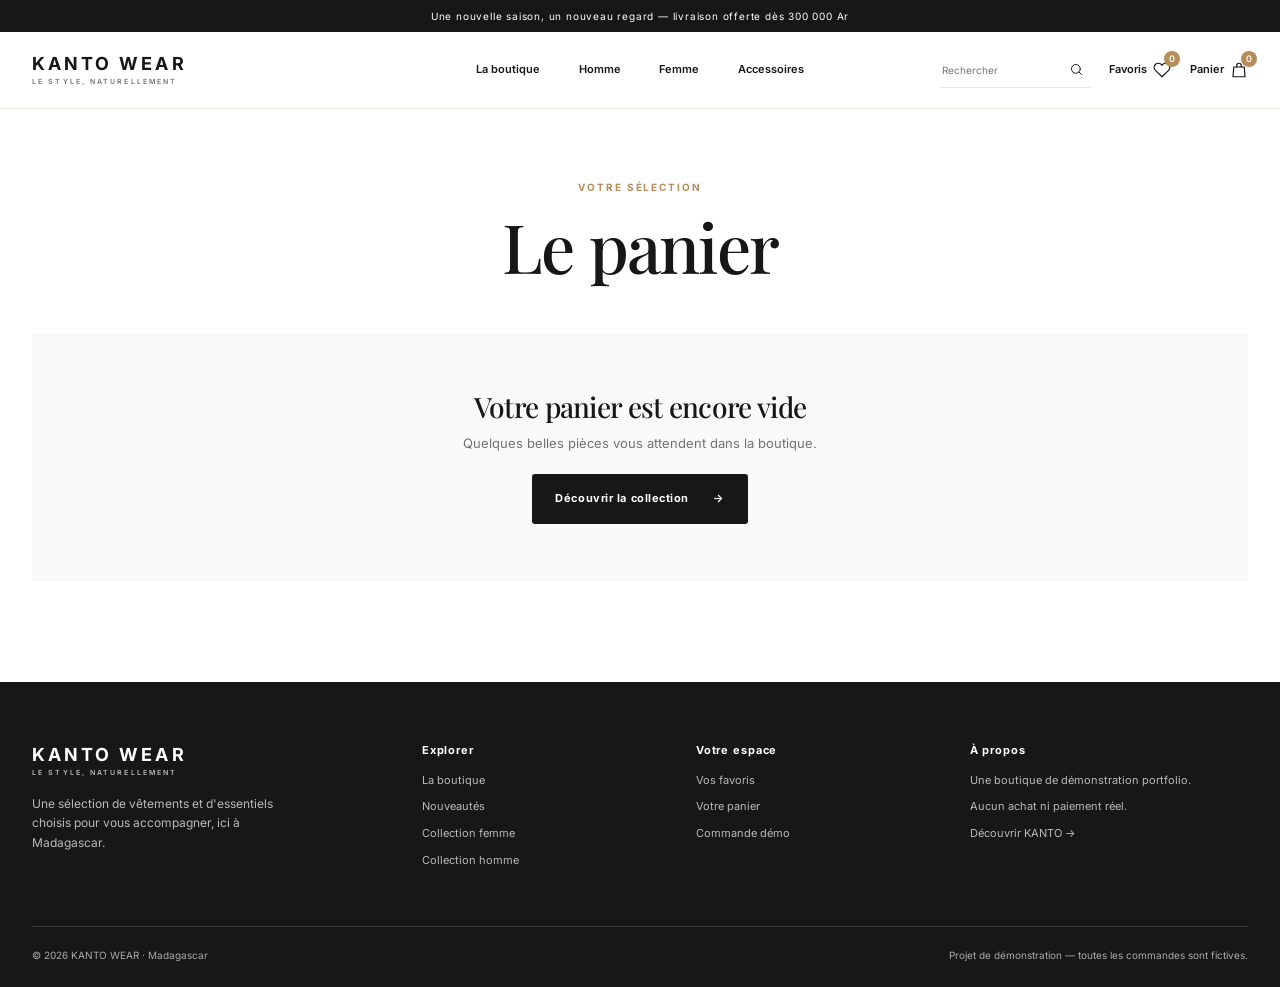
<file: pages/cart.html>
<!doctype html>
<html lang="fr">
<head>
  <meta charset="utf-8"><meta name="viewport" content="width=device-width, initial-scale=1"><meta name="theme-color" content="#171717">
  <meta name="description" content="Retrouvez votre sélection KANTO WEAR.">
  <title>Votre panier — KANTO WEAR</title>
  <link rel="preconnect" href="https://fonts.googleapis.com"><link rel="preconnect" href="https://fonts.gstatic.com" crossorigin>
  <link href="https://fonts.googleapis.com/css2?family=Inter:wght@400;500;600;700&family=Playfair+Display:wght@500;600;700&display=swap" rel="stylesheet">
  <link rel="stylesheet" href="../css/variables.css"><link rel="stylesheet" href="../css/global.css"><link rel="stylesheet" href="../css/components.css"><link rel="stylesheet" href="../css/responsive.css">
  <script type="module" src="../js/main.js"></script>
</head>
<body data-page="cart">
  <a class="skip-link" href="#main">Aller au contenu</a><div id="site-header"></div>
  <main id="main" class="page-width page-main"><div class="page-intro compact-intro"><p class="eyebrow">Votre sélection</p><h1>Le panier</h1></div><div id="cart-content" aria-live="polite" aria-busy="true"><p class="loading-state" role="status">Chargement de votre panier…</p></div></main>
  <div id="site-footer"></div><div id="toast-region" class="toast-region" aria-live="polite" aria-atomic="true"></div>
</body>
</html>
</file>
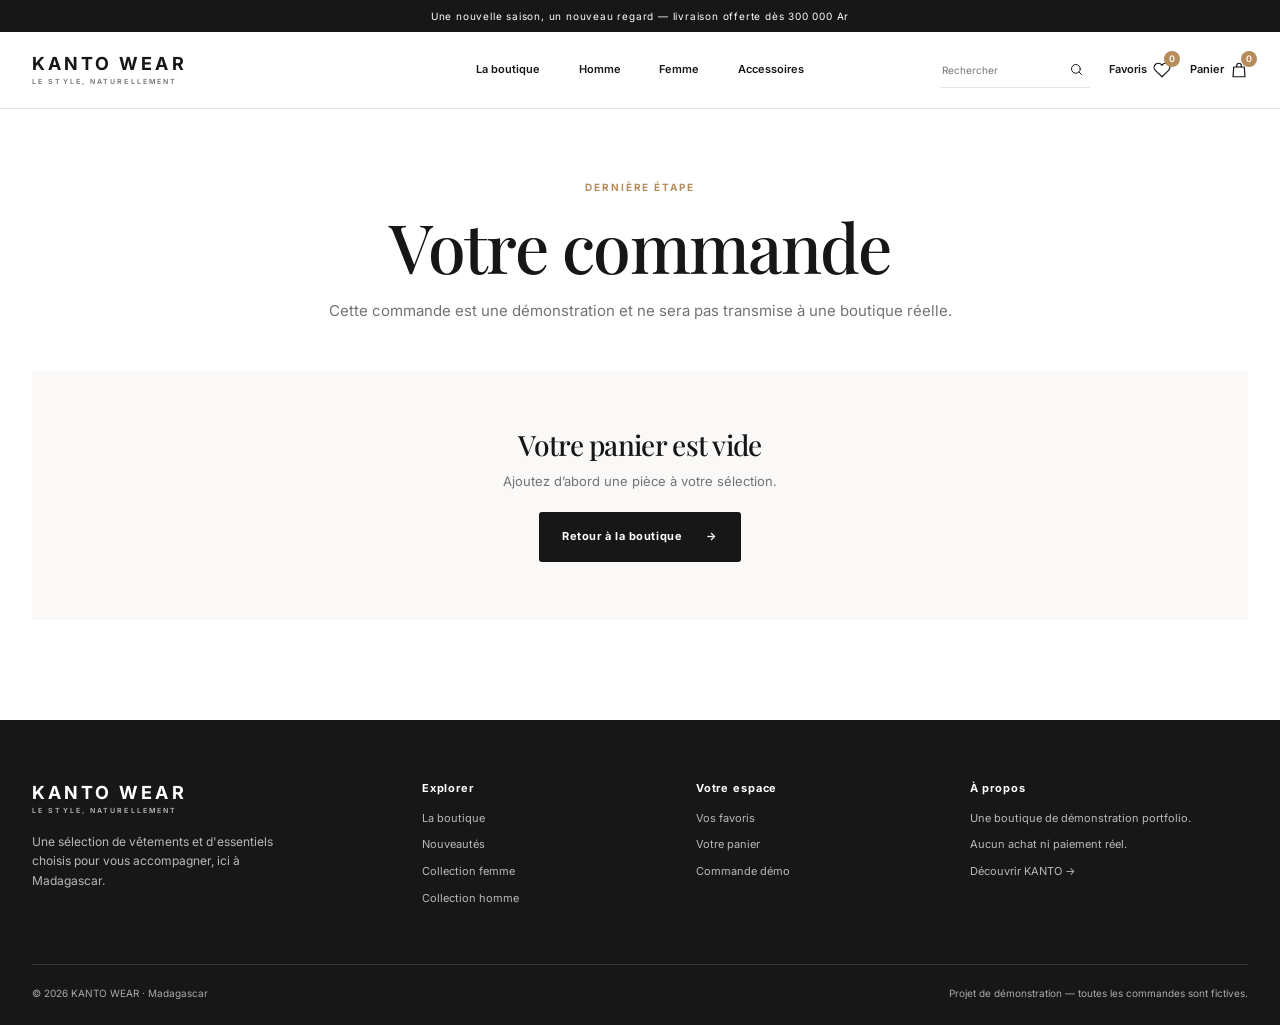
<file: pages/checkout.html>
<!doctype html>
<html lang="fr">
<head>
  <meta charset="utf-8"><meta name="viewport" content="width=device-width, initial-scale=1"><meta name="theme-color" content="#171717">
  <meta name="description" content="Validez une commande de démonstration KANTO WEAR. Aucun achat ni paiement réel.">
  <title>Validation — KANTO WEAR</title>
  <link rel="preconnect" href="https://fonts.googleapis.com"><link rel="preconnect" href="https://fonts.gstatic.com" crossorigin>
  <link href="https://fonts.googleapis.com/css2?family=Inter:wght@400;500;600;700&family=Playfair+Display:wght@500;600;700&display=swap" rel="stylesheet">
  <link rel="stylesheet" href="../css/variables.css"><link rel="stylesheet" href="../css/global.css"><link rel="stylesheet" href="../css/components.css"><link rel="stylesheet" href="../css/responsive.css">
  <script type="module" src="../js/main.js"></script>
</head>
<body data-page="checkout">
  <a class="skip-link" href="#main">Aller au contenu</a><div id="site-header"></div>
  <main id="main" class="page-width page-main"><div class="page-intro compact-intro"><p class="eyebrow">Dernière étape</p><h1>Votre commande</h1><p>Cette commande est une démonstration et ne sera pas transmise à une boutique réelle.</p></div><div id="checkout-content" aria-busy="true"><p class="loading-state" role="status">Préparation du récapitulatif…</p></div></main>
  <div id="site-footer"></div><div id="toast-region" class="toast-region" aria-live="polite" aria-atomic="true"></div>
</body>
</html>
</file>
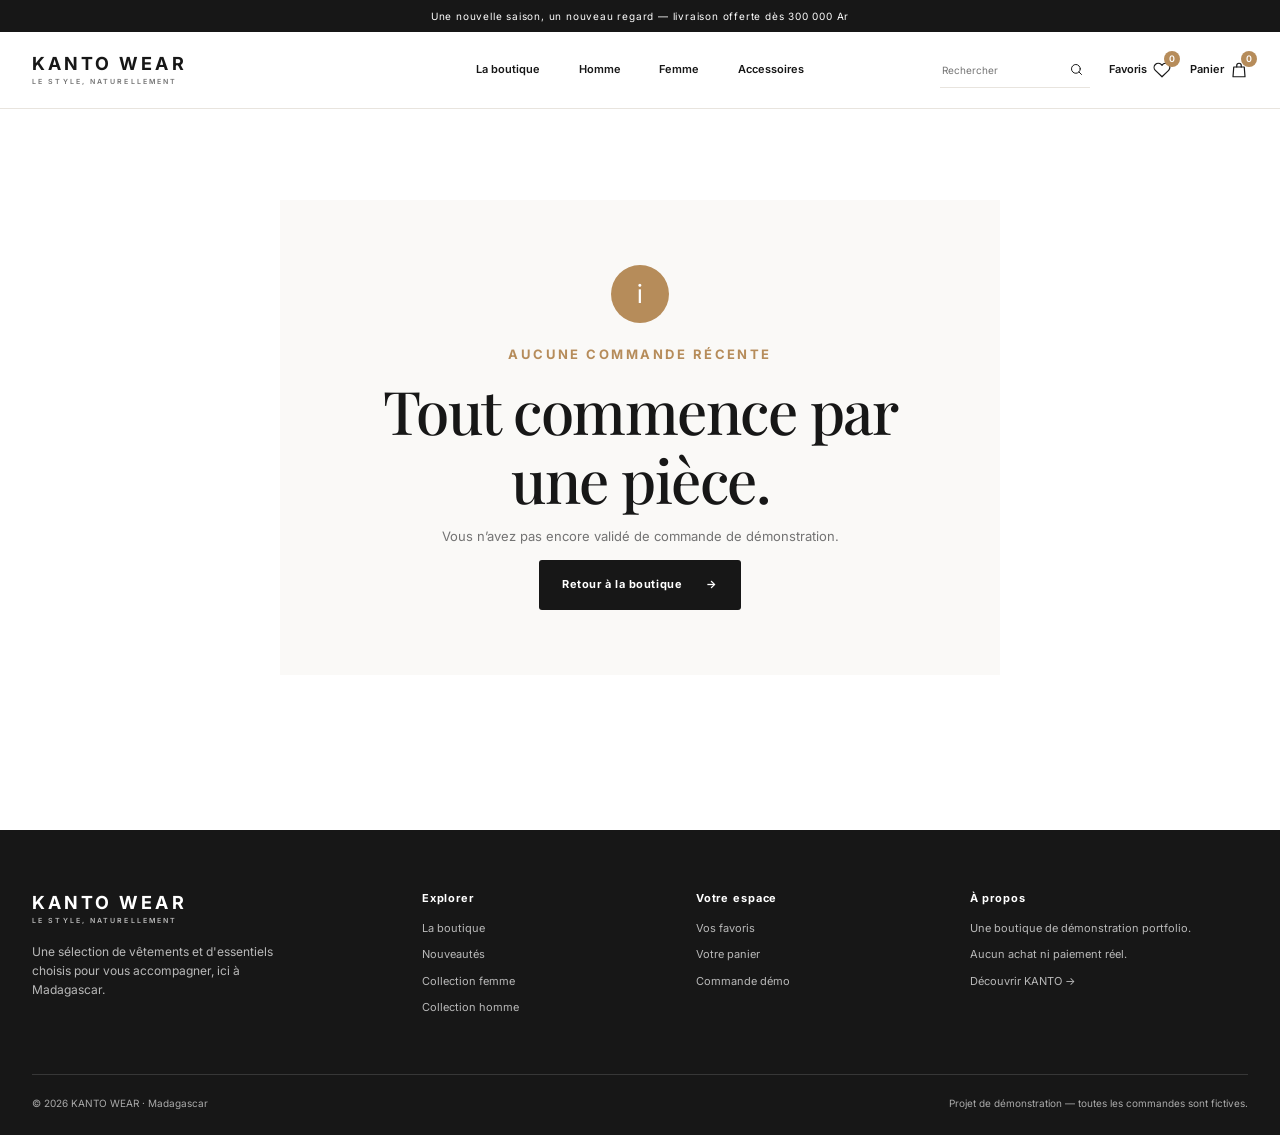
<file: pages/confirmation.html>
<!doctype html>
<html lang="fr">
<head>
  <meta charset="utf-8"><meta name="viewport" content="width=device-width, initial-scale=1"><meta name="theme-color" content="#171717">
  <meta name="description" content="Confirmation de votre commande de démonstration KANTO WEAR.">
  <title>Confirmation — KANTO WEAR</title>
  <link rel="preconnect" href="https://fonts.googleapis.com"><link rel="preconnect" href="https://fonts.gstatic.com" crossorigin>
  <link href="https://fonts.googleapis.com/css2?family=Inter:wght@400;500;600;700&family=Playfair+Display:wght@500;600;700&display=swap" rel="stylesheet">
  <link rel="stylesheet" href="../css/variables.css"><link rel="stylesheet" href="../css/global.css"><link rel="stylesheet" href="../css/components.css"><link rel="stylesheet" href="../css/responsive.css">
  <script type="module" src="../js/main.js"></script>
</head>
<body data-page="confirmation">
  <a class="skip-link" href="#main">Aller au contenu</a><div id="site-header"></div>
  <main id="main" class="page-width page-main"><div id="confirmation-content" aria-busy="true"><p class="loading-state" role="status">Chargement de la confirmation…</p></div></main>
  <div id="site-footer"></div><div id="toast-region" class="toast-region" aria-live="polite" aria-atomic="true"></div>
</body>
</html>
</file>
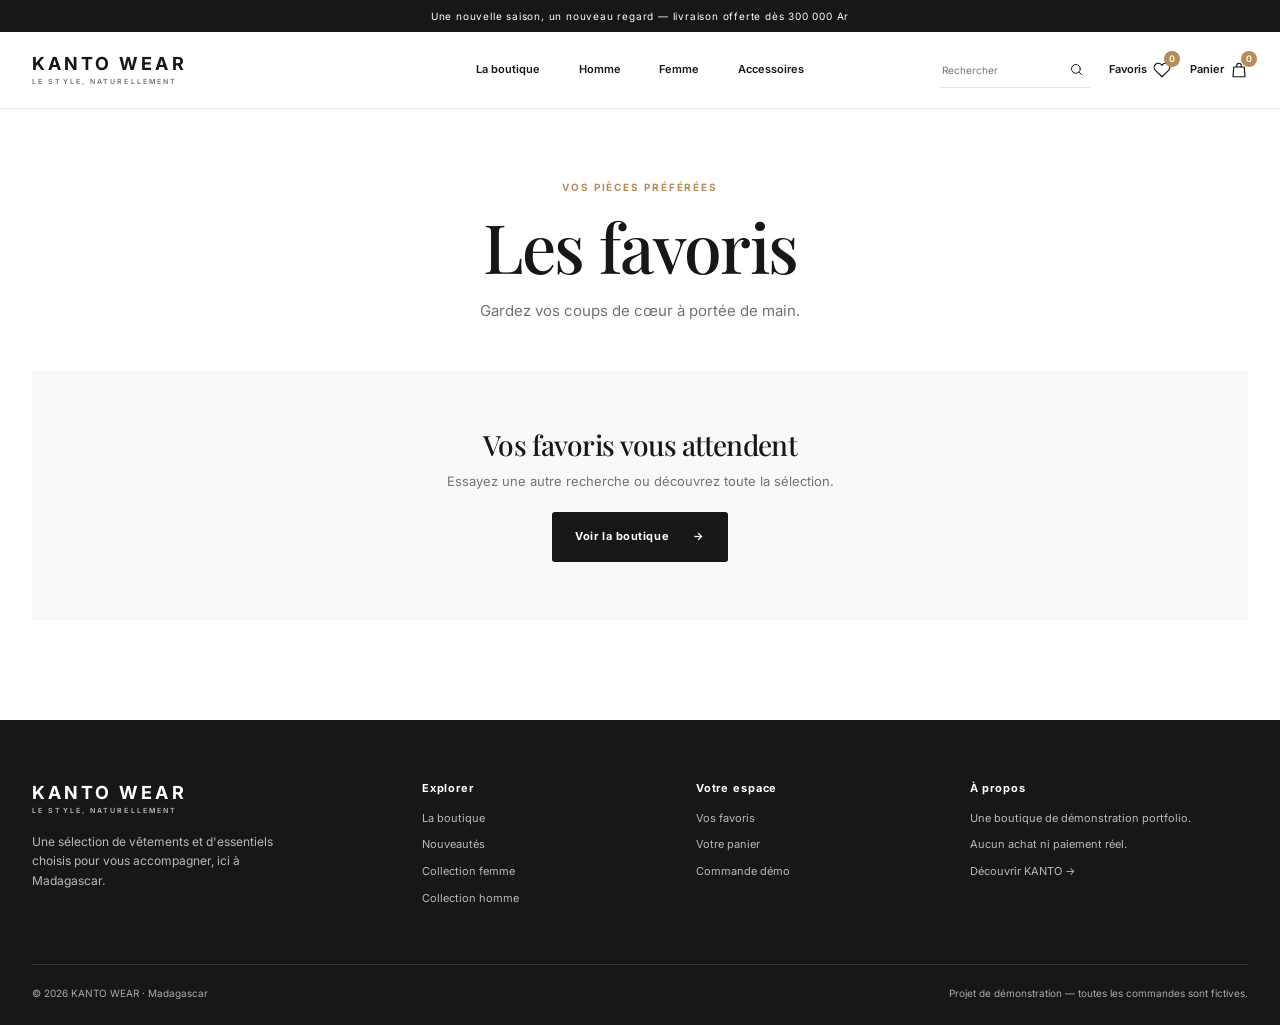
<file: pages/favorites.html>
<!doctype html>
<html lang="fr">
<head>
  <meta charset="utf-8"><meta name="viewport" content="width=device-width, initial-scale=1"><meta name="theme-color" content="#171717">
  <meta name="description" content="Les pièces que vous avez enregistrées parmi vos favoris KANTO WEAR.">
  <title>Vos favoris — KANTO WEAR</title>
  <link rel="preconnect" href="https://fonts.googleapis.com"><link rel="preconnect" href="https://fonts.gstatic.com" crossorigin>
  <link href="https://fonts.googleapis.com/css2?family=Inter:wght@400;500;600;700&family=Playfair+Display:wght@500;600;700&display=swap" rel="stylesheet">
  <link rel="stylesheet" href="../css/variables.css"><link rel="stylesheet" href="../css/global.css"><link rel="stylesheet" href="../css/components.css"><link rel="stylesheet" href="../css/responsive.css">
  <script type="module" src="../js/main.js"></script>
</head>
<body data-page="favorites">
  <a class="skip-link" href="#main">Aller au contenu</a><div id="site-header"></div>
  <main id="main" class="page-width page-main"><div class="page-intro compact-intro"><p class="eyebrow">Vos pièces préférées</p><h1>Les favoris</h1><p>Gardez vos coups de cœur à portée de main.</p></div><div id="favorite-products" class="product-grid" aria-live="polite" aria-busy="true"><p class="loading-state" role="status">Chargement de vos favoris…</p></div></main>
  <div id="site-footer"></div><div id="toast-region" class="toast-region" aria-live="polite" aria-atomic="true"></div>
</body>
</html>
</file>
<file: css/variables.css>
:root {
  color-scheme: light;
  --ink: #171717;
  --paper: #fff;
  --sand: #f5f0e8;
  --muted: #737373;
  --gold: #b68c5a;
  --line: #e8e4de;
  --soft: #faf9f7;
  --serif: "Playfair Display", Georgia, serif;
  --sans: "Inter", Arial, sans-serif;
  --page-width: 1320px;
  --radius: 3px;
  --shadow: 0 16px 45px rgb(23 23 23 / 9%);
}
</file>
<file: css/global.css>
* { box-sizing: border-box; }
html { scroll-behavior: smooth; }
body { margin: 0; color: var(--ink); background: var(--paper); font-family: var(--sans); font-size: 15px; line-height: 1.6; -webkit-font-smoothing: antialiased; }
body, button, input, select { font-family: var(--sans); }
img { display: block; max-width: 100%; }
a { color: inherit; text-decoration: none; }
button, input, select { font: inherit; }
button, a, input, select { -webkit-tap-highlight-color: transparent; }
button { color: inherit; }
::selection { color: var(--paper); background: var(--gold); }
:focus-visible { outline: 2px solid var(--gold); outline-offset: 3px; }
.page-width { width: min(var(--page-width), calc(100% - 64px)); margin-inline: auto; }
.page-main { min-height: 58vh; padding-block: 36px 100px; }
.section { padding-block: 88px; }
.section-soft { background: var(--soft); }
.eyebrow { margin: 0 0 13px; color: var(--gold); font-size: 10px; font-weight: 700; letter-spacing: .19em; line-height: 1.4; text-transform: uppercase; }
h1, h2, h3, p { margin-top: 0; }
h1, h2, h3 { line-height: 1.15; }
h1, h2 { font-family: var(--serif); font-weight: 500; letter-spacing: -.025em; }
h1 { font-size: clamp(42px, 6vw, 78px); }
h2 { margin-bottom: 0; font-size: clamp(31px, 4vw, 46px); }
h3 { font-size: 17px; }
p { color: var(--muted); }
.skip-link { position: fixed; z-index: 100; top: 8px; left: 8px; padding: 10px 14px; transform: translateY(-160%); color: var(--paper); background: var(--ink); }
.skip-link:focus { transform: translateY(0); }
.sr-only { position: absolute; width: 1px; height: 1px; padding: 0; overflow: hidden; clip: rect(0, 0, 0, 0); white-space: nowrap; border: 0; }
.page-intro { max-width: 740px; margin: 42px auto 55px; text-align: center; }
.page-intro h1 { margin: 0 0 14px; font-size: clamp(42px, 6vw, 68px); }
.page-intro p:last-child { margin-bottom: 0; }
.compact-intro { margin-block: 35px 48px; }
.text-link { display: inline-flex; gap: 12px; align-items: center; color: var(--ink); font-size: 12px; font-weight: 600; }
.text-link span, .button span { transition: transform .2s ease; }
.text-link:hover span, .button:hover span { transform: translate(3px, -2px); }
.text-button { padding: 0; color: var(--muted); background: none; border: 0; cursor: pointer; font-size: 12px; text-align: left; text-decoration: underline; text-underline-offset: 4px; }
.button { display: inline-flex; min-height: 50px; align-items: center; justify-content: center; gap: 24px; padding: 0 22px; border: 1px solid transparent; border-radius: var(--radius); cursor: pointer; font-size: 11px; font-weight: 700; letter-spacing: .05em; transition: background .2s ease, color .2s ease, border-color .2s ease; }
.button-dark { color: var(--paper); background: var(--ink); }
.button-dark:hover { color: var(--ink); background: transparent; border-color: var(--ink); }
.button-light { color: var(--ink); background: var(--paper); }
.button-light:hover { color: var(--paper); background: transparent; border-color: rgb(255 255 255 / 75%); }
.button-outline { background: white; border-color: var(--line); }
.button-outline:hover { color: var(--paper); background: var(--ink); border-color: var(--ink); }
.breadcrumbs { display: flex; flex-wrap: wrap; gap: 10px; align-items: center; margin: 10px 0 32px; color: var(--muted); font-size: 11px; }
.breadcrumbs a:hover { color: var(--gold); }
</file>
<file: css/components.css>
.promo-bar { padding: 8px 16px; color: white; background: var(--ink); font-size: 10px; letter-spacing: .08em; text-align: center; }
.site-header { position: sticky; z-index: 20; top: 0; background: rgb(255 255 255 / 97%); border-bottom: 1px solid var(--line); backdrop-filter: blur(12px); }
.nav-inner { display: grid; min-height: 76px; grid-template-columns: 1fr auto 1fr; align-items: center; gap: 24px; }
.brand { display: inline-flex; flex-direction: column; width: max-content; color: var(--ink); font-size: 18px; font-weight: 700; letter-spacing: .17em; line-height: 1; }
.brand small { margin-top: 5px; color: var(--muted); font-size: 7px; font-weight: 600; letter-spacing: .3em; }
.primary-nav { display: flex; align-items: center; gap: clamp(20px, 3vw, 42px); }
.primary-nav a, .nav-actions a { font-size: 11px; font-weight: 600; }
.primary-nav a { position: relative; padding-block: 8px; }
.primary-nav a::after { position: absolute; right: 0; bottom: 1px; left: 0; height: 1px; transform: scaleX(0); background: var(--gold); content: ""; transition: transform .2s ease; }
.primary-nav a:hover::after { transform: scaleX(1); }
.nav-actions { display: flex; align-items: center; justify-content: flex-end; gap: 19px; }
.nav-actions a { position: relative; display: inline-flex; min-height: 38px; align-items: center; gap: 6px; }
.nav-actions svg { width: 18px; height: 18px; }
.header-search { display: flex; height: 36px; align-items: center; border-bottom: 1px solid var(--line); }
.header-search input { width: 122px; min-width: 0; padding: 5px 2px; color: var(--ink); background: transparent; border: 0; font-size: 10px; }
.header-search:focus-within { border-color: var(--gold); }
.header-search button { display: grid; width: 28px; height: 32px; place-items: center; padding: 0; background: transparent; border: 0; cursor: pointer; }
.header-search svg { width: 15px; height: 15px; }
.count-badge { position: absolute; top: 0; right: -9px; display: grid; min-width: 16px; height: 16px; place-items: center; padding-inline: 3px; color: white; background: var(--gold); border-radius: 50%; font-size: 9px; }
.menu-toggle { display: none; width: 42px; height: 42px; padding: 10px; background: transparent; border: 0; cursor: pointer; }
.menu-toggle span { display: block; width: 21px; height: 1px; margin: 5px 0; background: var(--ink); }
.site-footer { padding: 62px 0 24px; color: white; background: var(--ink); }
.footer-top { display: grid; grid-template-columns: 1.5fr 1fr 1fr 1.2fr; gap: 42px; padding-bottom: 48px; }
.footer-brand { color: white; }
.footer-brand small { color: #b9b9b9; }
.footer-about { max-width: 260px; margin: 18px 0 0; color: #b9b9b9; font-size: 12px; }
.footer-column h2 { margin: 0 0 15px; color: white; font-family: var(--sans); font-size: 11px; font-weight: 700; letter-spacing: .08em; }
.footer-column a, .footer-column p { display: block; margin: 9px 0; color: #b9b9b9; font-size: 11px; }
.footer-column a:hover { color: white; }
.footer-bottom { display: flex; justify-content: space-between; gap: 16px; padding-top: 20px; border-top: 1px solid #373737; color: #aaa; font-size: 10px; }
.hero { position: relative; display: flex; min-height: min(690px, 76vw); align-items: center; overflow: hidden; color: white; background: #665d53; }
.hero-image, .hero-shade { position: absolute; inset: 0; width: 100%; height: 100%; }
.hero-image { object-fit: cover; object-position: center 38%; }
.hero-shade { background: linear-gradient(90deg, rgb(15 15 15 / 68%), rgb(15 15 15 / 28%) 54%, rgb(15 15 15 / 5%)); }
.hero.image-fallback { background: linear-gradient(125deg, #5b5148, #a18b72 52%, #423c36); }
.hero-content { position: relative; padding-block: 80px; }
.hero-content .eyebrow { color: #e4c294; }
.hero h1 { margin: 0 0 18px; color: white; font-size: clamp(54px, 8vw, 104px); line-height: .98; }
.hero h1 em, .campaign h2 em, .newsletter h2 em { font-weight: 500; }
.hero-content > p:not(.eyebrow) { max-width: 390px; margin-bottom: 26px; color: rgb(255 255 255 / 85%); font-size: 14px; }
.hero-index { position: absolute; right: 32px; bottom: 25px; color: rgb(255 255 255 / 77%); font-size: 9px; letter-spacing: .14em; }
.section-heading { display: flex; align-items: end; justify-content: space-between; gap: 20px; margin-bottom: 32px; }
.section-heading .eyebrow { margin-bottom: 10px; }
.category-section { padding-top: 90px; }
.category-grid { display: grid; grid-template-columns: 1fr 1fr 1fr; gap: 16px; }
.category-tile { position: relative; display: flex; min-height: 340px; flex-direction: column; justify-content: end; overflow: hidden; padding: 25px; color: white; background-color: #777; background-position: center; background-size: cover; }
.category-tile::before { position: absolute; inset: 0; background: linear-gradient(0deg, rgb(0 0 0 / 66%), transparent 75%); content: ""; transition: opacity .25s ease; }
.category-tile:hover::before { opacity: .8; }
.category-tile > * { position: relative; }
.category-tile span { margin-bottom: 9px; color: #e4c294; font-size: 9px; font-weight: 600; letter-spacing: .14em; text-transform: uppercase; }
.category-tile strong { max-width: 240px; font-family: var(--serif); font-size: 27px; font-weight: 500; line-height: 1.18; }
.category-men { background-image: url("https://images.unsplash.com/photo-1516257984-b1b4d707412e?auto=format&fit=crop&w=1000&q=80"); }
.category-women { background-image: url("https://images.unsplash.com/photo-1483985988355-763728e1935b?auto=format&fit=crop&w=1000&q=80"); }
.category-accessories { background-image: url("https://images.unsplash.com/photo-1529139574466-a303027c1d8b?auto=format&fit=crop&w=1000&q=80"); }
.product-grid { display: grid; grid-template-columns: repeat(4, minmax(0, 1fr)); gap: 26px 18px; }
.product-card { min-width: 0; }
.product-media { position: relative; display: block; overflow: hidden; aspect-ratio: 4 / 5; background: var(--sand); }
.product-media img { width: 100%; height: 100%; object-fit: cover; transition: transform .55s cubic-bezier(.2,.7,.2,1); }
.product-card:hover .product-media img { transform: scale(1.035); }
.product-media.image-fallback { background: linear-gradient(145deg, #e4d8c8, #bba78f 55%, #ded5c9); }
.product-media.image-fallback::after { position: absolute; inset: 0; display: grid; place-items: center; color: rgb(255 255 255 / 80%); font-family: var(--serif); font-size: 28px; letter-spacing: .12em; content: "KANTO"; }
.product-badge { position: absolute; z-index: 1; top: 12px; left: 12px; padding: 5px 8px; color: var(--ink); background: white; font-size: 9px; font-weight: 700; letter-spacing: .07em; text-transform: uppercase; }
.favorite-toggle { position: absolute; z-index: 2; top: 10px; right: 10px; display: grid; width: 36px; height: 36px; place-items: center; padding: 0; color: var(--ink); background: white; border: 0; border-radius: 50%; cursor: pointer; }
.favorite-toggle svg { width: 17px; height: 17px; }
.favorite-toggle.is-active { color: #a3423a; }
.favorite-toggle.is-active svg { fill: currentColor; }
.product-quick-add { position: absolute; right: 10px; bottom: 10px; left: 10px; width: calc(100% - 20px); opacity: 0; transform: translateY(6px); transition: opacity .2s, transform .2s; }
.product-card:hover .product-quick-add, .product-quick-add:focus { opacity: 1; transform: translateY(0); }
.product-info { padding-top: 13px; }
.product-meta { display: flex; align-items: center; justify-content: space-between; gap: 8px; }
.product-category { margin: 0 0 5px; color: var(--muted); font-size: 9px; letter-spacing: .1em; text-transform: uppercase; }
.product-title { display: block; overflow: hidden; margin: 0; font-family: var(--serif); font-size: 17px; font-weight: 500; text-overflow: ellipsis; white-space: nowrap; }
.product-title:hover { color: var(--gold); }
.product-price { margin: 6px 0 0; color: var(--ink); font-size: 12px; font-weight: 700; }
.old-price { margin-left: 7px; color: #999; font-size: 10px; font-weight: 400; text-decoration: line-through; }
.campaign { display: grid; min-height: 480px; grid-template-columns: 1fr 1fr; background: var(--sand); }
.campaign-image { min-height: 380px; background: #c6b6a1 url("https://images.unsplash.com/photo-1525507119028-ed4c629a60a3?auto=format&fit=crop&w=1200&q=85") center 40% / cover; }
.campaign-content { display: flex; flex-direction: column; align-items: flex-start; justify-content: center; padding: 70px clamp(35px, 8vw, 120px); }
.campaign h2 { margin: 0 0 18px; font-size: clamp(39px, 5vw, 60px); }
.campaign-content > p:not(.eyebrow) { max-width: 340px; margin-bottom: 25px; font-size: 13px; }
.promise-grid { display: grid; grid-template-columns: repeat(3, 1fr); gap: 48px; text-align: center; }
.promise-grid article { padding: 0 14px; }
.promise-icon { display: inline-grid; width: 42px; height: 42px; place-items: center; margin-bottom: 15px; color: var(--gold); border: 1px solid var(--line); border-radius: 50%; font-size: 22px; }
.promise-grid h3 { margin-bottom: 8px; font-family: var(--serif); font-weight: 500; }
.promise-grid p { max-width: 280px; margin: auto; font-size: 12px; }
.newsletter { padding-block: 70px; background: var(--sand); }
.newsletter-inner { display: grid; grid-template-columns: 1fr 1fr; align-items: center; gap: 55px; }
.newsletter h2 { font-size: clamp(34px, 4.5vw, 54px); }
.newsletter-form label { display: block; margin-bottom: 9px; font-size: 11px; font-weight: 700; }
.input-action { display: flex; gap: 8px; }
.input-action input { min-width: 0; flex: 1; height: 50px; padding: 0 14px; background: white; border: 1px solid var(--line); border-radius: var(--radius); font-size: 12px; }
.newsletter-form small { display: block; margin-top: 9px; color: var(--muted); font-size: 10px; }
.shop-layout { display: grid; grid-template-columns: 220px minmax(0, 1fr); align-items: start; gap: 42px; }
.filter-panel { display: flex; flex-direction: column; gap: 10px; padding: 22px 18px; background: var(--soft); }
.filter-panel h2 { margin: 0 0 8px; font-family: var(--sans); font-size: 13px; font-weight: 700; }
.filter-panel label { margin-top: 13px; font-size: 11px; font-weight: 600; }
.filter-panel input:not([type="range"]), .filter-panel select, .catalog-toolbar select { width: 100%; min-height: 42px; padding: 0 10px; color: var(--ink); background: white; border: 1px solid var(--line); border-radius: 0; font-size: 11px; }
.filter-panel input[type="range"] { width: 100%; accent-color: var(--gold); }
.catalog-toolbar { display: flex; min-height: 42px; align-items: center; justify-content: space-between; margin-bottom: 18px; }
.catalog-toolbar p { margin: 0; font-size: 11px; }
.catalog-toolbar select { width: auto; min-width: 160px; }
.catalog .product-grid { grid-template-columns: repeat(3, minmax(0, 1fr)); }
.empty-state { grid-column: 1 / -1; padding: 58px 20px; text-align: center; background: var(--soft); }
.empty-state h2 { margin-bottom: 10px; font-size: 28px; }
.empty-state p { margin-bottom: 20px; font-size: 13px; }
.loading-state { grid-column: 1 / -1; display: flex; min-height: 160px; align-items: center; justify-content: center; gap: 12px; margin: 0; color: var(--muted); font-size: 12px; }
.loading-state::before { width: 15px; height: 15px; border: 1px solid var(--line); border-top-color: var(--gold); border-radius: 50%; content: ""; animation: loading-spin .8s linear infinite; }
@keyframes loading-spin { to { transform: rotate(360deg); } }
.product-detail { display: grid; grid-template-columns: 1.08fr .92fr; gap: clamp(35px, 7vw, 92px); padding-top: 10px; }
.product-gallery { display: grid; grid-template-columns: 1fr 1fr; gap: 12px; align-content: start; }
.gallery-main { grid-column: 1 / -1; }
.gallery-image { width: 100%; aspect-ratio: 4 / 5; object-fit: cover; background: var(--sand); }
.gallery-main.image-fallback, .gallery-thumb-wrap.image-fallback { display: grid; place-items: center; background: linear-gradient(145deg, #e4d8c8, #bba78f 55%, #ded5c9); }
.gallery-main.image-fallback::after, .gallery-thumb-wrap.image-fallback::after { color: rgb(255 255 255 / 85%); font-family: var(--serif); font-size: 24px; letter-spacing: .12em; content: "KANTO"; }
.gallery-thumb-wrap { position: relative; display: block; overflow: hidden; aspect-ratio: 1; padding: 0; background: var(--sand); border: 0; cursor: pointer; }
.gallery-thumb { width: 100%; height: 100%; object-fit: cover; background: var(--sand); }
.detail-info { position: sticky; top: 120px; align-self: start; padding-top: 15px; }
.detail-info h1 { margin: 6px 0 12px; font-size: clamp(37px, 4vw, 54px); }
.detail-price { margin-bottom: 20px; color: var(--ink); font-size: 16px; font-weight: 700; }
.detail-description { max-width: 480px; margin-bottom: 25px; font-size: 13px; line-height: 1.8; }
.variant-group { margin: 23px 0; }
.variant-heading { display: flex; justify-content: space-between; gap: 12px; margin-bottom: 10px; font-size: 11px; font-weight: 700; }
.variant-options { display: flex; flex-wrap: wrap; gap: 8px; }
.variant-button { min-width: 42px; height: 38px; padding: 0 10px; background: white; border: 1px solid var(--line); cursor: pointer; font-size: 11px; }
.variant-button[aria-pressed="true"] { color: white; background: var(--ink); border-color: var(--ink); }
.color-button { display: flex; align-items: center; gap: 8px; }
.color-dot { width: 13px; height: 13px; border: 1px solid #ccc; border-radius: 50%; }
.quantity-control { display: inline-flex; height: 42px; align-items: center; border: 1px solid var(--line); }
.quantity-control button { width: 40px; height: 40px; background: white; border: 0; cursor: pointer; }
.quantity-control output { min-width: 35px; text-align: center; font-size: 12px; }
.detail-actions { display: flex; gap: 10px; margin-top: 22px; }
.detail-actions .button { flex: 1; }
.stock-note { margin: 14px 0 0; font-size: 11px; }
.related-section { padding-bottom: 25px; }
.cart-layout, .checkout-layout { display: grid; grid-template-columns: minmax(0, 1.5fr) minmax(270px, .75fr); align-items: start; gap: 52px; }
.cart-items { border-top: 1px solid var(--line); }
.cart-row { display: grid; grid-template-columns: 112px 1fr auto; align-items: center; gap: 20px; padding: 20px 0; border-bottom: 1px solid var(--line); }
.cart-thumb { width: 112px; height: 135px; object-fit: cover; background: var(--sand); }
.cart-thumb.image-fallback { background: linear-gradient(145deg, #e4d8c8, #bba78f 55%, #ded5c9); }
.cart-row h2 { margin: 0 0 6px; font-family: var(--serif); font-size: 19px; }
.cart-row p { margin: 4px 0; font-size: 11px; }
.cart-row .quantity-control { margin-top: 10px; }
.cart-row .quantity-control button { width: 34px; }
.cart-row-total { display: flex; flex-direction: column; align-items: end; gap: 18px; font-size: 12px; font-weight: 700; }
.remove-item { padding: 0; color: var(--muted); background: none; border: 0; cursor: pointer; font-size: 11px; text-decoration: underline; }
.summary-card { padding: 24px; background: var(--soft); }
.summary-card h2 { margin: 0 0 20px; font-family: var(--serif); font-size: 25px; }
.summary-line { display: flex; justify-content: space-between; gap: 12px; margin: 12px 0; color: var(--muted); font-size: 12px; }
.summary-total { margin-top: 18px; padding-top: 17px; color: var(--ink); border-top: 1px solid var(--line); font-size: 14px; font-weight: 700; }
.summary-card .button { width: 100%; margin-top: 15px; }
.summary-note { margin: 14px 0 0; font-size: 10px; text-align: center; }
.checkout-form { display: grid; grid-template-columns: 1fr 1fr; gap: 15px; }
.form-field { display: flex; flex-direction: column; gap: 6px; }
.form-field.full { grid-column: 1 / -1; }
.form-field label { font-size: 11px; font-weight: 600; }
.form-field input, .form-field select { min-height: 45px; padding: 0 12px; background: white; border: 1px solid var(--line); border-radius: 0; font-size: 12px; }
.demo-notice { margin-bottom: 22px; padding: 14px 16px; color: #614924; background: #fbf3e7; border-left: 3px solid var(--gold); font-size: 11px; }
.checkout-form .button { grid-column: 1 / -1; }
.confirmation-card { max-width: 720px; margin: 55px auto; padding: clamp(28px, 6vw, 65px); text-align: center; background: var(--soft); }
.confirmation-mark { display: grid; width: 58px; height: 58px; place-items: center; margin: 0 auto 22px; color: white; background: var(--gold); border-radius: 50%; font-size: 26px; }
.confirmation-card h1 { margin: 0 0 12px; font-size: clamp(38px, 6vw, 60px); }
.confirmation-card > p { font-size: 13px; }
.order-reference { display: inline-block; margin: 9px 0 26px; padding: 10px 16px; color: var(--ink); border: 1px solid var(--line); font-size: 12px; font-weight: 700; letter-spacing: .08em; }
.order-summary { margin: 20px auto 24px; padding: 18px; border-top: 1px solid var(--line); border-bottom: 1px solid var(--line); text-align: left; }
.order-summary p { display: flex; justify-content: space-between; gap: 15px; margin: 7px 0; font-size: 11px; }
.toast-region { position: fixed; z-index: 50; right: 20px; bottom: 20px; display: grid; gap: 8px; }
.toast { max-width: min(360px, calc(100vw - 40px)); padding: 14px 18px; color: white; background: var(--ink); box-shadow: var(--shadow); font-size: 12px; animation: toast-in .25s ease both; }
.toast.error { background: #8c342d; }
.toast.success { border-left: 3px solid var(--gold); }
.toast-leave { opacity: 0; transform: translateY(8px); transition: .25s ease; }
@keyframes toast-in { from { opacity: 0; transform: translateY(8px); } to { opacity: 1; transform: translateY(0); } }
@media (prefers-reduced-motion: reduce) { *, *::before, *::after { scroll-behavior: auto !important; animation-duration: .01ms !important; animation-iteration-count: 1 !important; transition-duration: .01ms !important; } }
</file>
<file: css/responsive.css>
@media (max-width: 1000px) {
  .page-width { width: min(var(--page-width), calc(100% - 44px)); }
  .nav-inner { grid-template-columns: auto 1fr auto; gap: 15px; }
  .primary-nav { justify-content: center; gap: 18px; }
  .nav-actions { gap: 12px; }
  .nav-actions .action-label { display: none; }
  .header-search input { width: 75px; }
  .product-grid { grid-template-columns: repeat(3, minmax(0, 1fr)); }
  .catalog .product-grid { grid-template-columns: repeat(2, minmax(0, 1fr)); }
  .footer-top { grid-template-columns: 1.3fr 1fr 1fr; gap: 30px; }
  .footer-column:last-child { grid-column: 2 / 4; }
}
@media (max-width: 767px) {
  body { font-size: 14px; }
  .page-width { width: calc(100% - 36px); }
  .page-main { padding-top: 22px; padding-bottom: 70px; }
  .section { padding-block: 62px; }
  .nav-inner { min-height: 65px; grid-template-columns: 42px 1fr auto; }
  .menu-toggle { display: block; }
  .brand { justify-self: start; font-size: 16px; }
  .primary-nav { position: absolute; top: 100%; right: 0; left: 0; display: none; align-items: stretch; padding: 12px 22px 20px; background: white; border-bottom: 1px solid var(--line); box-shadow: 0 12px 20px rgb(0 0 0 / 5%); }
  .primary-nav.is-open { display: flex; flex-direction: column; gap: 0; }
  .primary-nav a { padding: 12px 0; border-bottom: 1px solid var(--line); }
  .primary-nav a:last-child { border-bottom: 0; }
  .nav-actions { gap: 12px; }
  .nav-actions a { min-height: 36px; }
  .nav-actions svg { width: 19px; }
  .header-search { position: absolute; right: 18px; bottom: -50px; left: 18px; height: 40px; padding-inline: 8px; background: white; border: 1px solid var(--line); }
  .header-search input { width: 100%; }
  .primary-nav { padding-top: 60px; }
  .promo-bar { font-size: 9px; }
  .hero { min-height: 640px; min-height: min(700px, calc(100svh - 95px)); align-items: end; }
  .hero-image { object-position: 58% center; }
  .hero-shade { background: linear-gradient(0deg, rgb(10 10 10 / 75%), rgb(10 10 10 / 22%) 72%); }
  .hero-content { padding-block: 70px; }
  .hero h1 { font-size: clamp(55px, 13vw, 86px); }
  .hero-index { right: 18px; bottom: 16px; font-size: 8px; }
  .category-section { padding-top: 62px; }
  .section-heading { align-items: start; }
  .section-heading > .text-link { margin-top: 23px; white-space: nowrap; font-size: 10px; }
  .category-grid { grid-template-columns: 1fr 1fr; gap: 10px; }
  .category-tile { min-height: 250px; padding: 17px; }
  .category-tile:last-child { grid-column: 1 / -1; min-height: 225px; }
  .category-tile strong { font-size: 23px; }
  .product-grid, .catalog .product-grid { grid-template-columns: repeat(2, minmax(0, 1fr)); gap: 22px 11px; }
  .product-quick-add { position: static; width: 100%; min-height: 40px; margin-top: 8px; opacity: 1; transform: none; font-size: 10px; }
  .product-info { padding-top: 8px; }
  .product-title { font-size: 15px; }
  .product-badge { top: 7px; left: 7px; padding: 4px 6px; font-size: 8px; }
  .favorite-toggle { top: 6px; right: 6px; width: 32px; height: 32px; }
  .campaign { grid-template-columns: 1fr; }
  .campaign-image { min-height: 310px; }
  .campaign-content { padding: 45px 28px 55px; }
  .promise-grid { grid-template-columns: 1fr; gap: 34px; }
  .newsletter { padding-block: 54px; }
  .newsletter-inner { grid-template-columns: 1fr; gap: 24px; }
  .input-action { align-items: stretch; flex-direction: column; }
  .input-action .button { width: 100%; }
  .page-intro { margin: 32px auto 40px; }
  .shop-layout { grid-template-columns: 1fr; gap: 24px; }
  .filter-panel { display: grid; grid-template-columns: 1fr 1fr; gap: 9px 12px; padding: 16px; }
  .filter-panel h2, .filter-panel label[for="shop-search"], .filter-panel #shop-search, .filter-panel label[for="category-filter"], .filter-panel #category-filter { grid-column: 1 / -1; }
  .filter-panel h2 { margin-bottom: 0; }
  .filter-panel label { margin-top: 5px; }
  .filter-panel #price-filter { align-self: center; }
  .filter-panel #reset-filters { grid-column: 1 / -1; }
  .catalog .product-grid { gap: 22px 11px; }
  .product-detail { grid-template-columns: 1fr; gap: 24px; }
  .product-gallery { gap: 8px; }
  .detail-info { position: static; padding-top: 0; }
  .detail-info h1 { font-size: 42px; }
  .related-section { padding-top: 55px; }
  .cart-layout, .checkout-layout { grid-template-columns: 1fr; gap: 25px; }
  .cart-row { grid-template-columns: 82px 1fr auto; gap: 12px; }
  .cart-thumb { width: 82px; height: 104px; }
  .cart-row h2 { font-size: 16px; }
  .cart-row-total { font-size: 11px; }
  .footer-top { grid-template-columns: 1fr 1fr; gap: 30px 18px; }
  .footer-top > div:first-child { grid-column: 1 / -1; }
  .footer-column:last-child { grid-column: auto; }
  .footer-bottom { flex-direction: column; gap: 6px; }
}
@media (max-width: 380px) {
  .page-width { width: calc(100% - 28px); }
  .nav-inner { grid-template-columns: 36px 1fr auto; gap: 8px; }
  .menu-toggle { width: 36px; padding-inline: 7px; }
  .brand { font-size: 14px; }
  .nav-actions { gap: 8px; }
  .header-search { right: 14px; left: 14px; }
  .hero-content { padding-bottom: 62px; }
  .section-heading { flex-direction: column; gap: 10px; }
  .section-heading > .text-link { margin-top: 0; }
  .cart-row { grid-template-columns: 70px 1fr; }
  .cart-thumb { width: 70px; height: 92px; }
  .cart-row-total { grid-column: 2; flex-direction: row; align-items: center; justify-content: space-between; }
}
</file>
